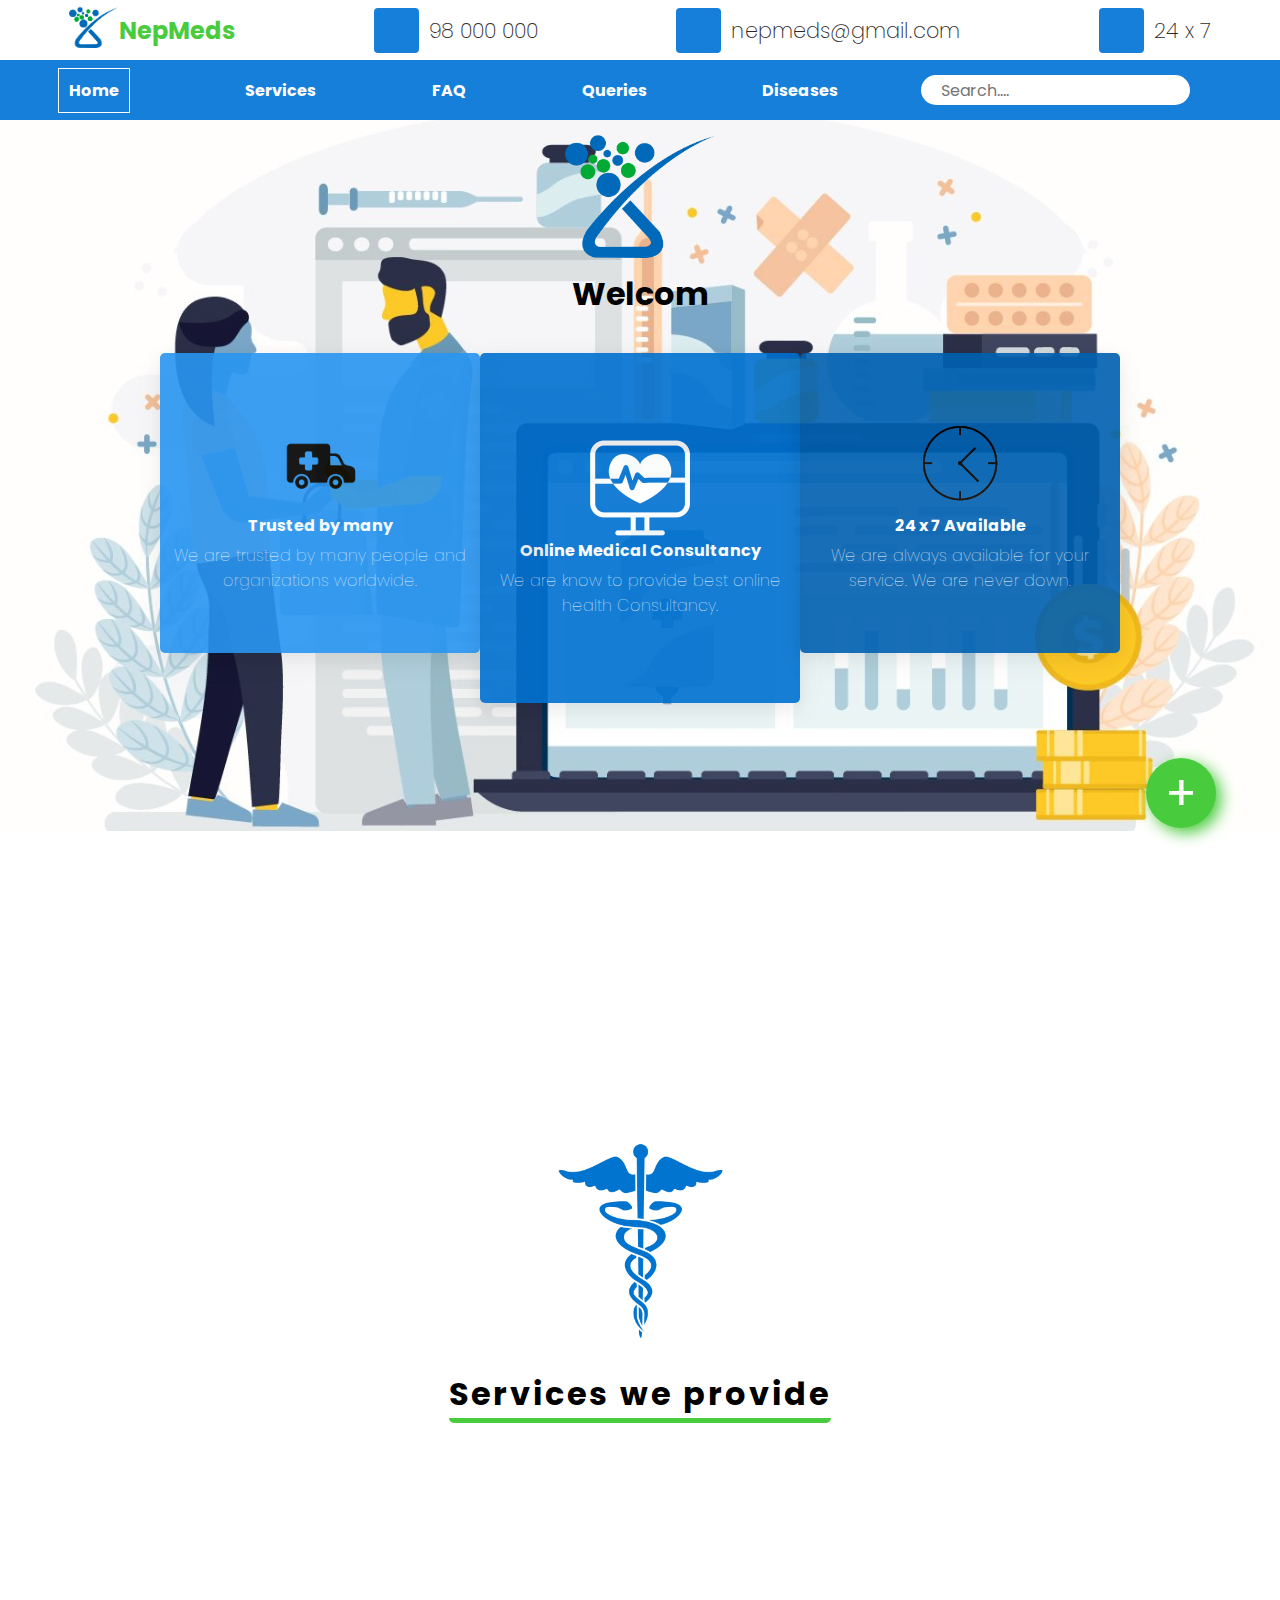
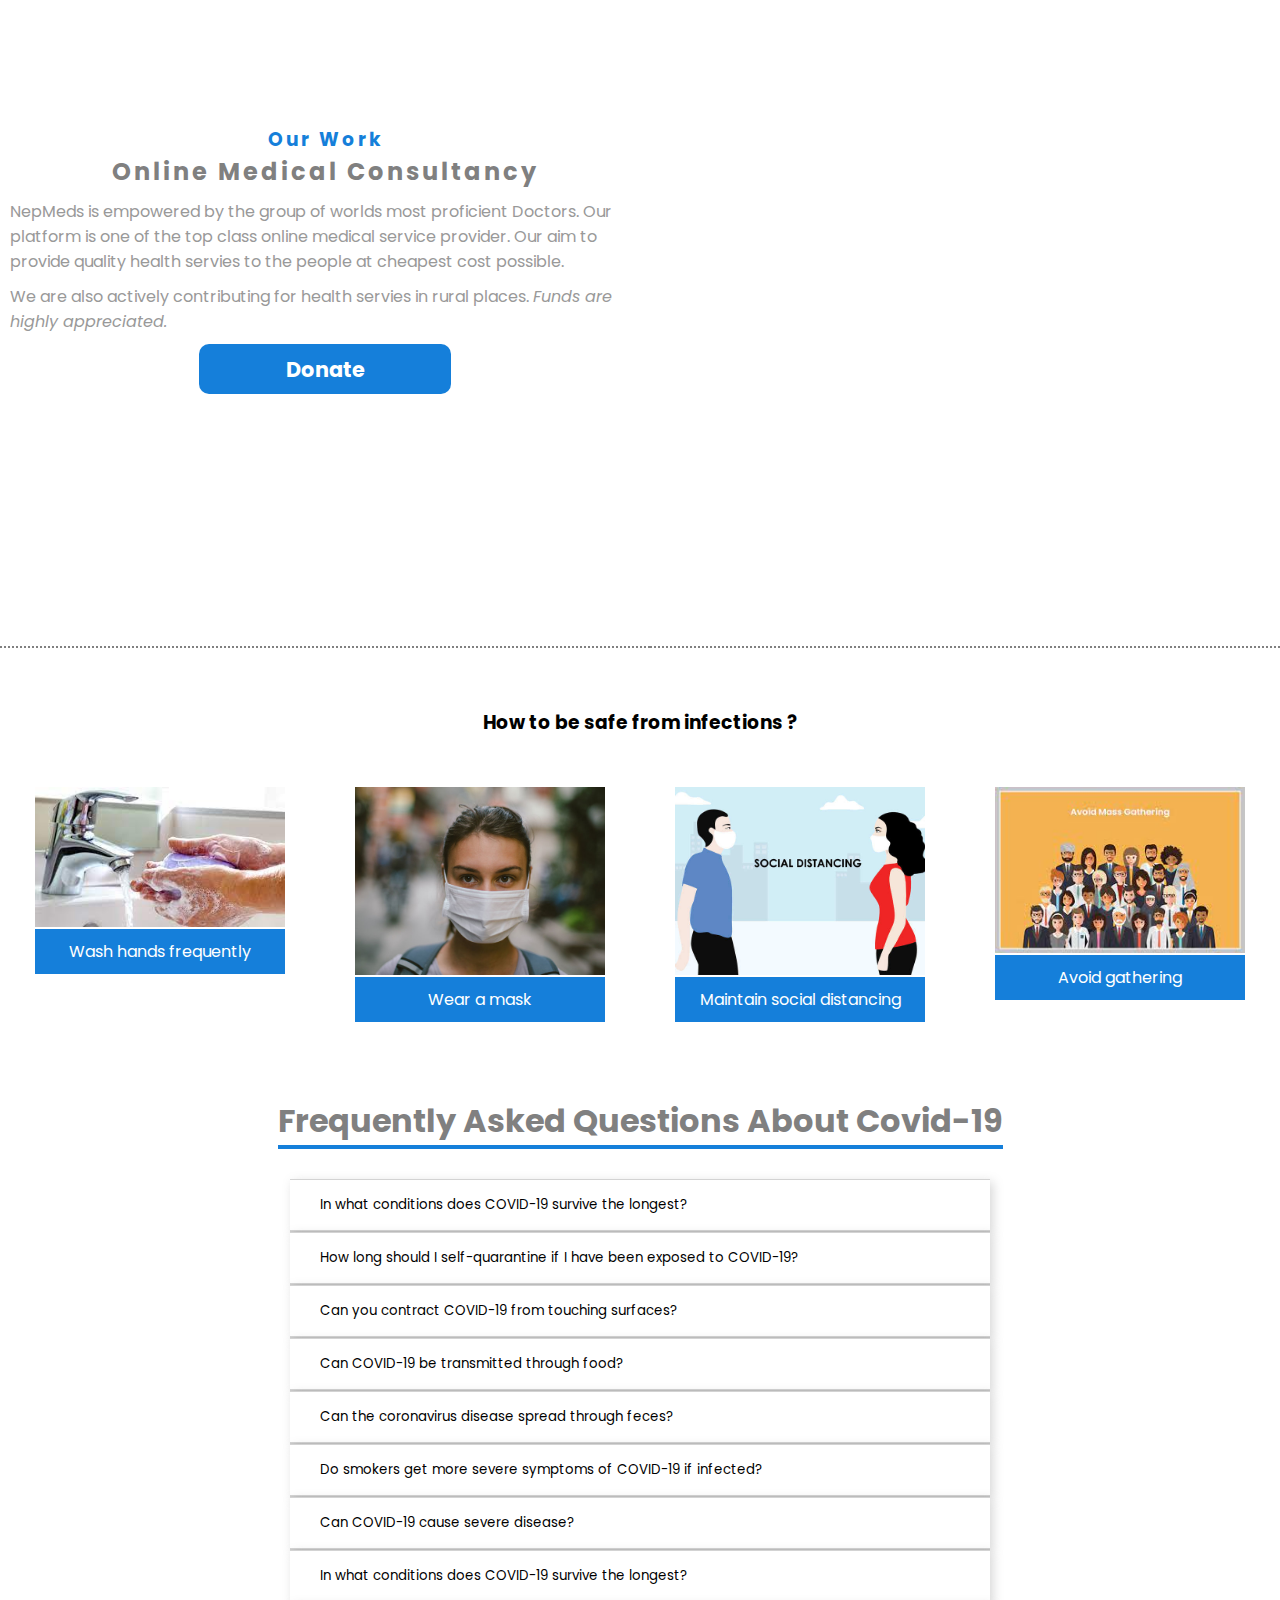
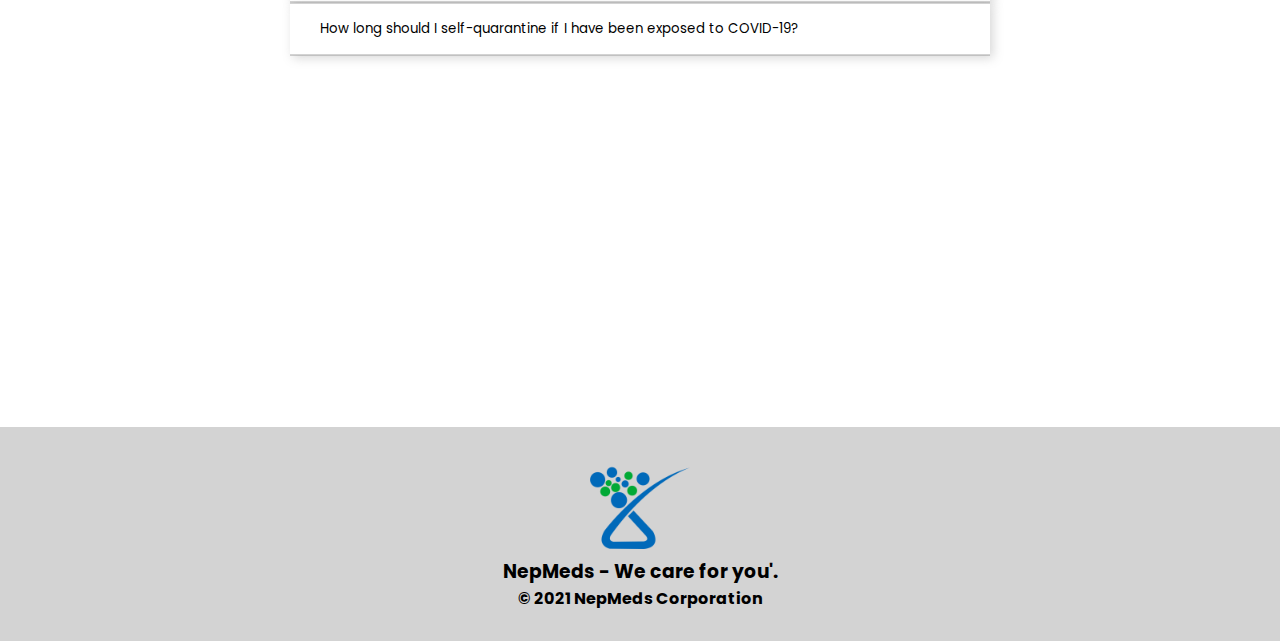
<file: index.html>
<!DOCTYPE html>
<html lang="en">

<head>
    <meta charset="UTF-8">
    <meta http-equiv="X-UA-Compatible" content="IE=edge">
    <meta name="viewport" content="width=device-width, initial-scale=1.0">
    <title>Home -NepMeds</title>

    <!-- header icon -->
    <link rel="icon" href="./img/logo.png">

    <!-- fontawesome -->
    <link rel="stylesheet" href="https://cdnjs.cloudflare.com/ajax/libs/font-awesome/5.15.3/css/all.min.css" integrity="sha512-iBBXm8fW90+nuLcSKlbmrPcLa0OT92xO1BIsZ+ywDWZCvqsWgccV3gFoRBv0z+8dLJgyAHIhR35VZc2oM/gI1w==" crossorigin="anonymous" referrerpolicy="no-referrer"
    />

    <!-- css files -->
    <link rel="stylesheet" href="./css/style.css">
    <link rel="stylesheet" href="./css/footer.css">
    <link rel="stylesheet" href="./css/navbar.css">

</head>

<body>

    <header>
        <div class="nav-top">
            <div class="logo">
                <a href="/"><img src="./img/logo.png" alt="NepMeds Logo"></a>
                <span class="logo">NepMeds</span>
            </div>
            <div class="phone">
                <div class="phone-icon">
                    <i class="fas fa-phone-alt"></i>
                </div>
                <span><a href="tel:9800000000">98 000 000</a></span>
            </div>
            <div class="email">
                <div class="email-icon">
                    <i class="far fa-envelope"></i>
                </div>
                <span><a href="mailto:nepmeds@gmail.com">nepmeds@gmail.com</a></span>
            </div>
            <div class="clock">
                <div class="clock-icon">
                    <i class="far fa-clock"></i>
                </div>
                <span><a href="#">24 x 7</a></span>
            </div>
        </div>

        <div class="nav-bottom">
            <div class="nav-links">
                <ul>
                    <li><a class="active nav-link" href="#home">Home</a></li>
                    <li><a class="nav-link" href="#services">Services</a></li>
                    <li><a class="nav-link" href="#faq">FAQ</a></li>
                    <li><a class="nav-link" href="/queries.html">Queries</a></li>
                    <li><a class="nav-link" href="/diseases.html">Diseases</a></li>
                </ul>
            </div>
            <div class="search">
                <input type="text" placeholder="Search....">
            </div>
        </div>
    </header>

    <div class="home" id="home">
        <div class="hero1">
            <img src="./img/logo.png" alt="Logo" height="150px">
            <h1>
                <a href="" class="typewrite" data-period="1000" data-type='["Welcome to NepMeds", "We provide best online medical service", "World Class Doctors", "Quick response time.", "We care for you."]'>
                    <span class="wrap"></span>
                </a>
            </h1>
            <div class="cards">
                <div class="card1">
                    <img src="./img/ambulance.png" alt="Ambulance">
                    <p class="title">
                        <b>Trusted by many</b>
                    </p>
                    <p class="description">
                        We are trusted by many people and organizations worldwide. </p>
                </div>
                <div class="card2">
                    <img src="./img/heart.png" alt="Heart">
                    <p class="title">
                        <b>Online Medical Consultancy</b>
                    </p>
                    <p class="description">
                        We are know to provide best online health Consultancy. </p>
                </div>
                <div class="card3">
                    <img src="./img/clock.png" alt="Clock">
                    <p class="title">
                        <b>24 x 7 Available</b>
                    </p>
                    <p class="description">
                        We are always available for your service. We are never down. </p>
                </div>
            </div>
        </div>
        <div class="hero2">

        </div>
    </div>

    <!-- service page -->
    <div class="services" id="services">
        <div class="service-logo">
            <img class="service-logo2" src="./img/logo2.png" alt="Login">
            <div class="serviceText">
                <h1>Services we provide</h1>
            </div>
        </div>

        <div class="service-section-1">
            <div class="service-section-1-text">

                <h3>Our Work</h3>
                <h2>Online Medical Consultancy</h2>
                <p>
                    NepMeds is empowered by the group of worlds most proficient Doctors. Our platform is one of the top class online medical service provider. Our aim to provide quality health servies to the people at cheapest cost possible.
                </p>
                <p>
                    We are also actively contributing for health servies in rural places. <i>Funds are highly appreciated.</i>
                </p>
                <button>
                    Donate 
                </button>
            </div>
            <div class="service-section-1-image">
                <iframe width="560" height="315" src="https://www.youtube.com/embed/UYjlbTnF-YE" title="YouTube video player" frameborder="0" allow="accelerometer; autoplay; clipboard-write; encrypted-media; gyroscope; picture-in-picture" allowfullscreen></iframe>
            </div>
        </div>
        <h3 style="text-align: center;">How to be safe from infections ?</h3>
        <div class="service-cards">
            <div class="card">
                <img class="service-card-img" src="./img/service1.jpg">
                <div class="text">
                    Wash hands frequently
                </div>
            </div>
            <div class="card">
                <img class="service-card-img" src="./img/service2.jpg">
                <div class="text">
                    Wear a mask
                </div>
            </div>
            <div class="card">
                <img class="service-card-img" src="./img/service3.jpg">
                <div class="text">
                    Maintain social distancing
                </div>
            </div>
            <div class="card">
                <img class="service-card-img" src="./img/service4.jpg">
                <div class="text">
                    Avoid gathering
                </div>
            </div>
        </div>
    </div>

    <!-- faq page -->
    <div class="faq" id="faq">
        <div class="title">
            <h1> Frequently Asked Questions About Covid-19</h1>
        </div>
        <div class="accordion">
            <div class="accordion_header">
                <button class="accordion_btn">In what conditions does COVID-19 survive the longest?<i class="fas fa-angle-down"></i></button>
            </div>
            <div class="accordion_body">
                Coronaviruses die very quickly when exposed to the UV light in sunlight. Like other enveloped viruses, SARS-CoV-2 survives longest when the temperature is at room temperature or lower, and when the relative humidity is low less than 50%.
            </div>
        </div>
        <div class="accordion">
            <div class="accordion_header">
                <button class="accordion_btn">How long should I self-quarantine if I have been exposed to COVID-19?<i class="fas fa-angle-down"></i></button>
            </div>
            <div class="accordion_body">
                Those who may have been exposed to someone with COVID-19 and those who have recently travelled to a country or region with the widespread transmission have been advised to self-quarantine for 14 days from the time of last possible exposure.
            </div>
        </div>
        <div class="accordion">
            <div class="accordion_header">
                <button class="accordion_btn">Can you contract COVID-19 from touching surfaces?<i class="fas fa-angle-down"></i></button>
            </div>
            <div class="accordion_body">
                People may also become infected by touching surfaces that have been contaminated by the virus when touching their eyes, nose or mouth without cleaning their hands. Further research is ongoing to better understand the spread of the virus and which settings
                are most risky and why.
            </div>
        </div>
        <div class="accordion">
            <div class="accordion_header">
                <button class="accordion_btn">Can COVID-19 be transmitted through food?<i class="fas fa-angle-down"></i></button>
            </div>
            <div class="accordion_body">
                There is currently no evidence that people can catch COVID-19 from food. The virus that causes COVID-19 can be killed at temperatures similar to that of other known viruses and bacteria found in food.
            </div>
        </div>
        <div class="accordion">
            <div class="accordion_header">
                <button class="accordion_btn">Can the coronavirus disease spread through feces?<i class="fas fa-angle-down"></i></button>
            </div>
            <div class="accordion_body">
                The risk of catching the COVID-19 virus from the faeces of an infected person appears to be low. There is some evidence that the COVID-19 virus may lead to intestinal infection and be present in faeces. Approximately 2−10% of cases of confirmed COVID-19
                disease presented with diarrhoea (2−4), and two studies detected COVID-19 viral RNA fragments in the faecal matter of COVID-19 patients (5,6). However, to date only one study has cultured the COVID-19 virus from a single stool specimen
                (7). There have been no reports of faecal−oral transmission of the COVID-19 virus.
            </div>
        </div>
        <div class="accordion">
            <div class="accordion_header">
                <button class="accordion_btn">Do smokers get more severe symptoms of COVID-19 if infected?<i class="fas fa-angle-down"></i></button>
            </div>
            <div class="accordion_body">
                Smoking any kind of tobacco reduces lung capacity and increases the risk of many respiratory infections and can increase the severity of respiratory diseases. COVID-19 is an infectious disease that primarily attacks the lungs. Smoking impairs lung function
                making it harder for the body to fight off coronaviruses and other respiratory diseases. Available research suggests that smokers are at higher risk of developing severe COVID-19 outcomes and death.
            </div>
        </div>
        <div class="accordion">
            <div class="accordion_header">
                <button class="accordion_btn">Can COVID-19 cause severe disease?<i class="fas fa-angle-down"></i></button>
            </div>
            <div class="accordion_body">
                While COVID-19 is spreading rapidly, most people will experience only mild or moderate symptoms. That said, this coronavirus can cause severe disease in some people.
            </div>
        </div>
        <div class="accordion">
            <div class="accordion_header">
                <button class="accordion_btn">In what conditions does COVID-19 survive the longest?<i class="fas fa-angle-down"></i></button>
            </div>
            <div class="accordion_body">
                Coronaviruses die very quickly when exposed to the UV light in sunlight. Like other enveloped viruses, SARS-CoV-2 survives longest when the temperature is at room temperature or lower, and when the relative humidity is low less than 50%.
            </div>
        </div>
        <div class="accordion">
            <div class="accordion_header">
                <button class="accordion_btn">How long should I self-quarantine if I have been exposed to COVID-19?<i class="fas fa-angle-down"></i></button>
            </div>
            <div class="accordion_body">
                Those who may have been exposed to someone with COVID-19 and those who have recently travelled to a country or region with the widespread transmission have been advised to self-quarantine for 14 days from the time of last possible exposure.
            </div>
        </div>
    </div>

    <div class="footer">
        <div class="title">
            <img src="./img/logo.png" alt="logo">
            <h3>NepMeds - We care for you'.</h3>
        </div>
        <h4>&copy 2021 NepMeds Corporation</h4>
    </div>

    <div class="floater">+</div>
</body>

<!-- typewriter effect -->
<script src="./js/Typewrite.js"></script>

<!-- accordion js -->
<script src="./js/Accordion.js"></script>

<!-- open new tab for querypage -->
<script>
    document.querySelector('.floater').addEventListener('click', () => {
        window.open("/queries.html", "_blank");
    })
</script>

</html>
</file>
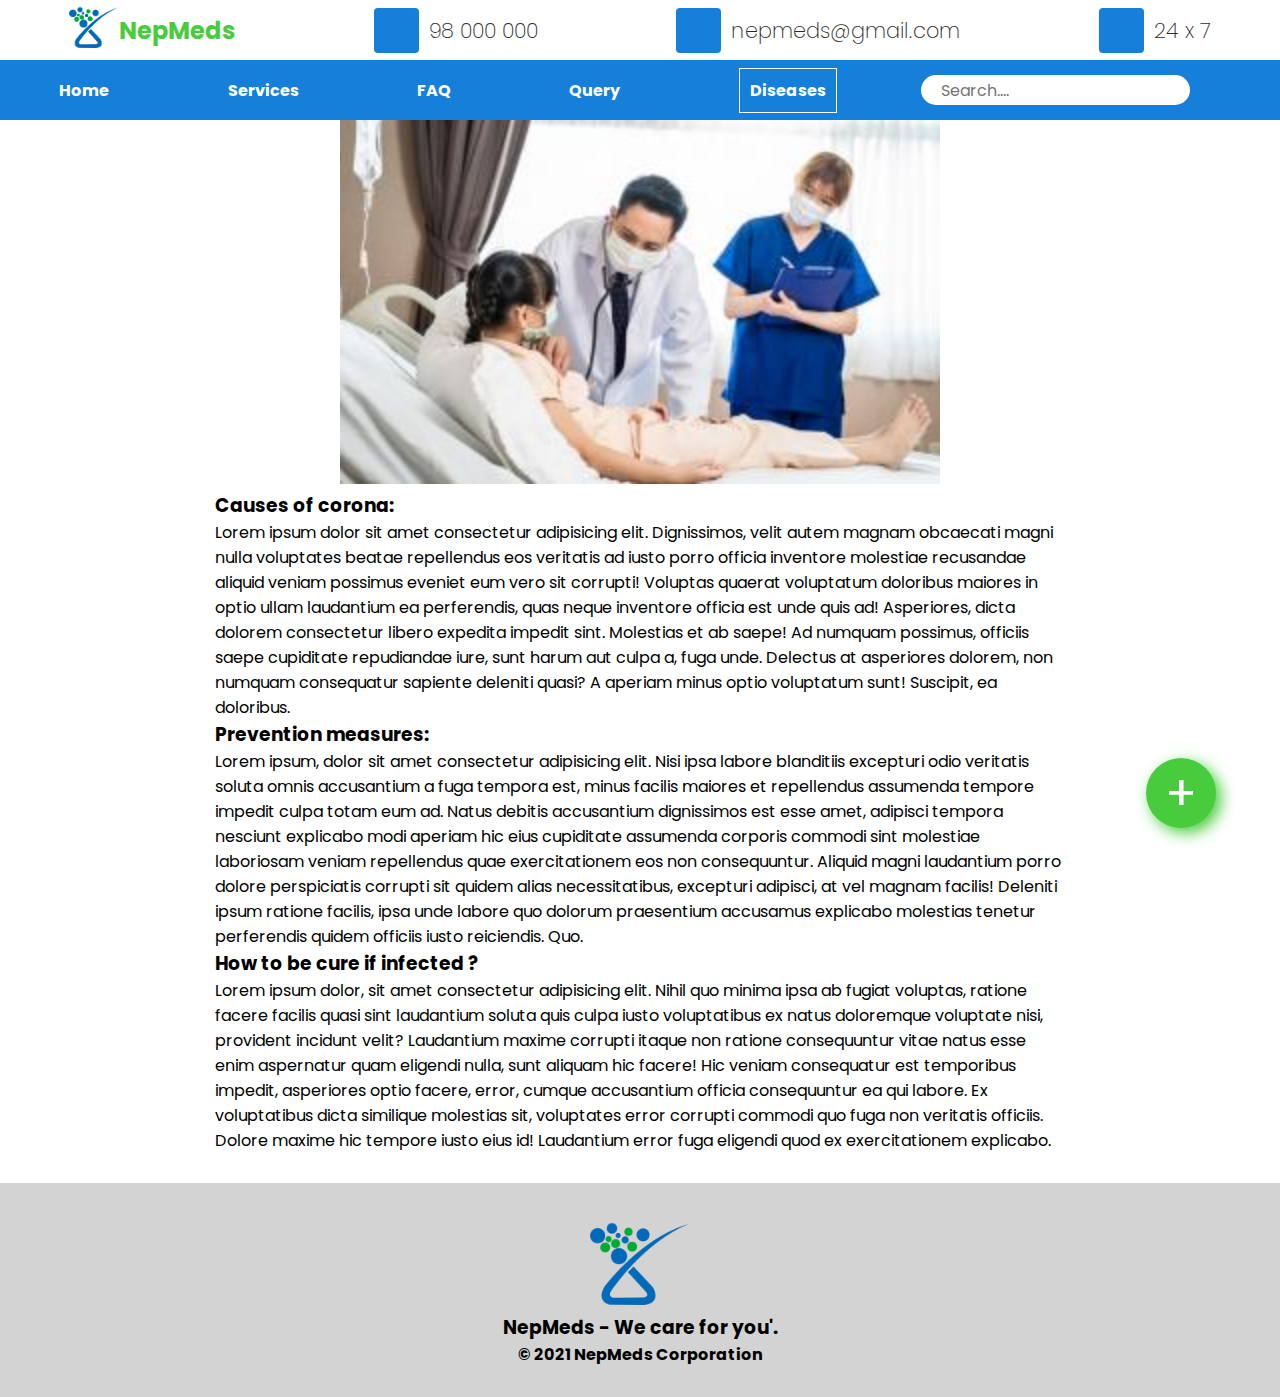
<file: disease_detail.html>
<!DOCTYPE html>
<html lang="en">

<head>
    <meta charset="UTF-8">
    <meta http-equiv="X-UA-Compatible" content="IE=edge">
    <meta name="viewport" content="width=device-width, initial-scale=1.0">
    <title>Disease Cure and Prevention -NepMeds</title>

    <!-- header icon -->
    <link rel="icon" href="./img/logo.png">

    <!-- fontawesome -->
    <link rel="stylesheet" href="https://cdnjs.cloudflare.com/ajax/libs/font-awesome/5.15.3/css/all.min.css" integrity="sha512-iBBXm8fW90+nuLcSKlbmrPcLa0OT92xO1BIsZ+ywDWZCvqsWgccV3gFoRBv0z+8dLJgyAHIhR35VZc2oM/gI1w==" crossorigin="anonymous" referrerpolicy="no-referrer"
    />

    <!-- css files -->
    <link rel="stylesheet" href="./css/style.css">
    <link rel="stylesheet" href="./css/footer.css">
    <link rel="stylesheet" href="./css/navbar.css">

</head>

<body>

    <header>
        <div class="nav-top">
            <div class="logo">
                <a href="/"><img src="./img/logo.png" alt="NepMeds Logo"></a>
                <span class="logo">NepMeds</span>
            </div>
            <div class="phone">
                <div class="phone-icon">
                    <i class="fas fa-phone-alt"></i>
                </div>
                <span><a href="tel:9800000000">98 000 000</a></span>
            </div>
            <div class="email">
                <div class="email-icon">
                    <i class="far fa-envelope"></i>
                </div>
                <span><a href="mailto:nepmeds@gmail.com">nepmeds@gmail.com</a></span>
            </div>
            <div class="clock">
                <div class="clock-icon">
                    <i class="far fa-clock"></i>
                </div>
                <span><a href="#">24 x 7</a></span>
            </div>
        </div>

        <div class="nav-bottom">
            <div class="nav-links">
                <ul>
                    <li><a href="/">Home</a></li>
                    <li><a href="/index.html#services">Services</a></li>
                    <li><a href="/index.html#faq">FAQ</a></li>
                    <li><a href="/queries.html">Query</a></li>
                    <li><a class="active" href="#">Diseases</a></li>
                </ul>
            </div>
            <div class="search">
                <input type="text" placeholder="Search....">
            </div>
        </div>
    </header>


    <!-- disease detail -->
    <div class="disease_detail">
        <h1>Corona -Covid 19</h1>
        <div class="img">
            <img src="./img/disease1.jpg" alt="">
        </div>
        <div class="text">
            <div class="causes">
                <h3>Causes of corona:</h3>
                Lorem ipsum dolor sit amet consectetur adipisicing elit. Dignissimos, velit autem magnam obcaecati magni nulla voluptates beatae repellendus eos veritatis ad iusto porro officia inventore molestiae recusandae aliquid veniam possimus eveniet eum vero sit
                corrupti! Voluptas quaerat voluptatum doloribus maiores in optio ullam laudantium ea perferendis, quas neque inventore officia est unde quis ad! Asperiores, dicta dolorem consectetur libero expedita impedit sint. Molestias et ab saepe!
                Ad numquam possimus, officiis saepe cupiditate repudiandae iure, sunt harum aut culpa a, fuga unde. Delectus at asperiores dolorem, non numquam consequatur sapiente deleniti quasi? A aperiam minus optio voluptatum sunt! Suscipit, ea doloribus.
            </div>
            <div class="prevention">
                <h3>Prevention measures:</h3>
                Lorem ipsum, dolor sit amet consectetur adipisicing elit. Nisi ipsa labore blanditiis excepturi odio veritatis soluta omnis accusantium a fuga tempora est, minus facilis maiores et repellendus assumenda tempore impedit culpa totam eum ad. Natus debitis
                accusantium dignissimos est esse amet, adipisci tempora nesciunt explicabo modi aperiam hic eius cupiditate assumenda corporis commodi sint molestiae laboriosam veniam repellendus quae exercitationem eos non consequuntur. Aliquid magni
                laudantium porro dolore perspiciatis corrupti sit quidem alias necessitatibus, excepturi adipisci, at vel magnam facilis! Deleniti ipsum ratione facilis, ipsa unde labore quo dolorum praesentium accusamus explicabo molestias tenetur perferendis
                quidem officiis iusto reiciendis. Quo.
            </div>
            <div class="cure">
                <h3>How to be cure if infected ?</h3>
                Lorem ipsum dolor, sit amet consectetur adipisicing elit. Nihil quo minima ipsa ab fugiat voluptas, ratione facere facilis quasi sint laudantium soluta quis culpa iusto voluptatibus ex natus doloremque voluptate nisi, provident incidunt velit? Laudantium
                maxime corrupti itaque non ratione consequuntur vitae natus esse enim aspernatur quam eligendi nulla, sunt aliquam hic facere! Hic veniam consequatur est temporibus impedit, asperiores optio facere, error, cumque accusantium officia consequuntur
                ea qui labore. Ex voluptatibus dicta similique molestias sit, voluptates error corrupti commodi quo fuga non veritatis officiis. Dolore maxime hic tempore iusto eius id! Laudantium error fuga eligendi quod ex exercitationem explicabo.
            </div>

        </div>
    </div>

    <div class="footer">
        <div class="title">
            <img src="./img/logo.png" alt="logo">
            <h3>NepMeds - We care for you'.</h3>
        </div>
        <h4>&copy 2021 NepMeds Corporation</h4>
    </div>
    <div class="floater">+</div>
</body>
<!-- open new tab for querypage -->
<script>
    document.querySelector('.floater').addEventListener('click', () => {
        window.open("/queries.html", "_blank");
    })
</script>

</html>
</file>
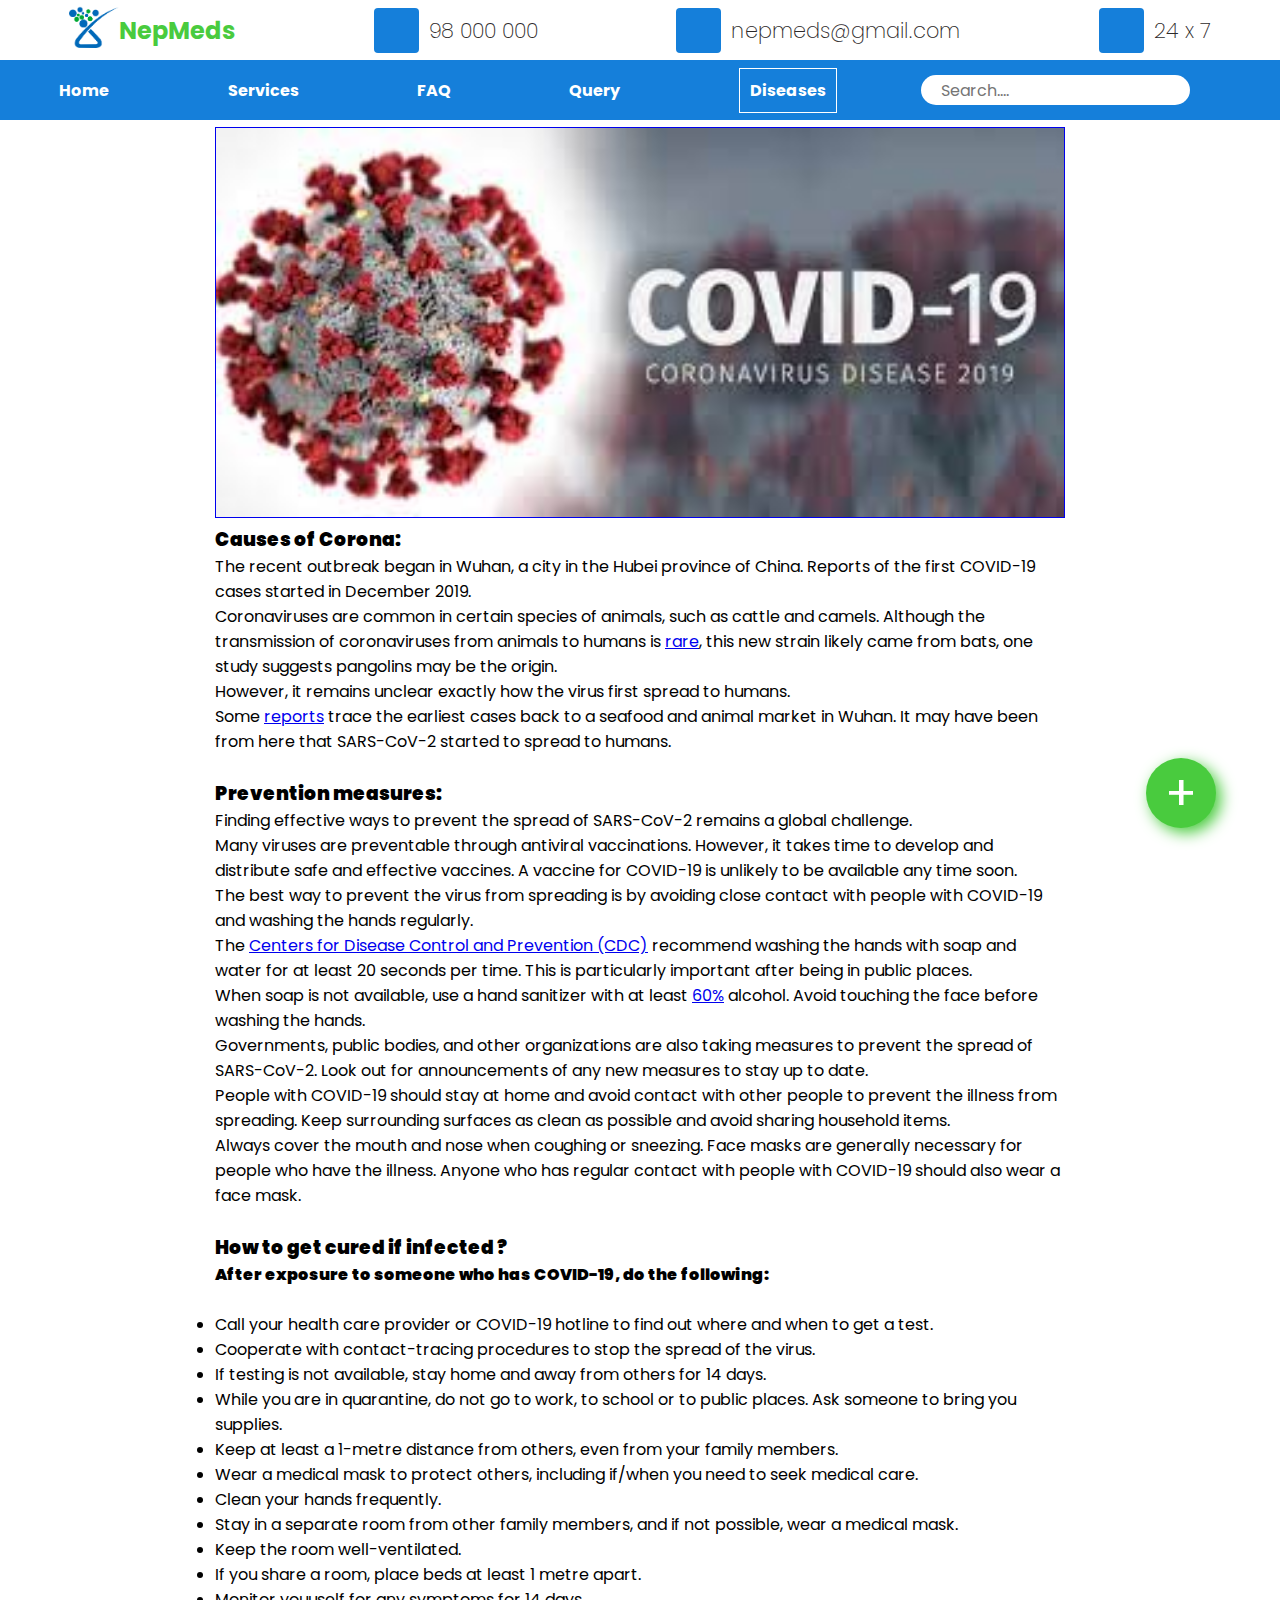
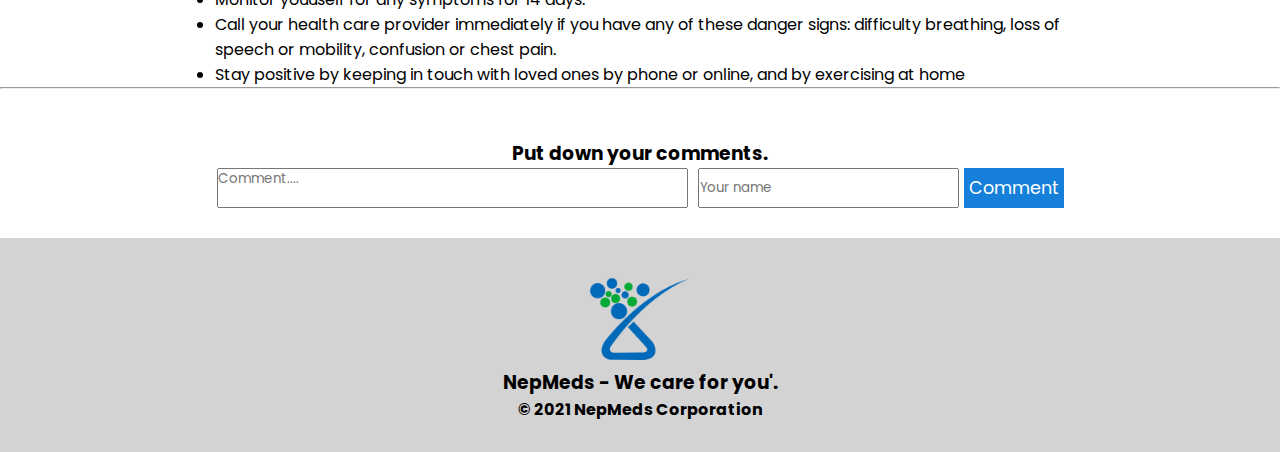
<file: disease_detail1.html>
<!DOCTYPE html>
<html lang="en">

<head>
    <meta charset="UTF-8">
    <meta http-equiv="X-UA-Compatible" content="IE=edge">
    <meta name="viewport" content="width=device-width, initial-scale=1.0">
    <title>Disease Cure and Prevention -NepMeds</title>

    <!-- header icon -->
    <link rel="icon" href="./img/logo.png">

    <!-- fontawesome -->
    <link rel="stylesheet" href="https://cdnjs.cloudflare.com/ajax/libs/font-awesome/5.15.3/css/all.min.css" integrity="sha512-iBBXm8fW90+nuLcSKlbmrPcLa0OT92xO1BIsZ+ywDWZCvqsWgccV3gFoRBv0z+8dLJgyAHIhR35VZc2oM/gI1w==" crossorigin="anonymous" referrerpolicy="no-referrer"
    />

    <!-- css files -->
    <link rel="stylesheet" href="./css/style.css">
    <link rel="stylesheet" href="./css/footer.css">
    <link rel="stylesheet" href="./css/navbar.css">

</head>

<body>

    <header>
        <div class="nav-top">
            <div class="logo">
                <a href="/"><img src="./img/logo.png" alt="NepMeds Logo"></a>
                <span class="logo">NepMeds</span>
            </div>
            <div class="phone">
                <div class="phone-icon">
                    <i class="fas fa-phone-alt"></i>
                </div>
                <span><a href="tel:9800000000">98 000 000</a></span>
            </div>
            <div class="email">
                <div class="email-icon">
                    <i class="far fa-envelope"></i>
                </div>
                <span><a href="mailto:nepmeds@gmail.com">nepmeds@gmail.com</a></span>
            </div>
            <div class="clock">
                <div class="clock-icon">
                    <i class="far fa-clock"></i>
                </div>
                <span><a href="#">24 x 7</a></span>
            </div>
        </div>

        <div class="nav-bottom">
            <div class="nav-links">
                <ul>
                    <li><a href="/">Home</a></li>
                    <li><a href="/index.html#services">Services</a></li>
                    <li><a href="/index.html#faq">FAQ</a></li>
                    <li><a href="/queries.html">Query</a></li>
                    <li><a class="active" href="/diseases.html">Diseases</a></li>
                </ul>
            </div>
            <div class="search">
                <input type="text" placeholder="Search....">
            </div>
        </div>
    </header>

    <!-- disease detail -->

    <div class="disease_detail">
        <h1>Corona -Covid 19</h1>
        <div class="img">
        </div>
        <div class="text">
            <div class="causes">
                <h3>Corona - Covid 19</h3>
                2021-06-28 17:28:15.697235+00:00
                <h4>Causes and Prevention of Covid</h4>
                <p>
                    <a href="[data-uri]"
                        target="_self"><img alt="Corona " src="[data-uri]"
                            style="border-style:solid; border-width:1px; height:100%; width:100%" /></a>
                </p>

                <h3><strong>Causes of Corona:</strong></h3>

                <p>The recent outbreak began in Wuhan, a city in the Hubei province of China. Reports of the first COVID-19 cases started in December 2019.</p>

                <p>Coronaviruses are common in certain species of animals, such as cattle and camels. Although the transmission of coronaviruses from animals to humans is&nbsp;<a href="https://www.cdc.gov/coronavirus/2019-ncov/cases-updates/summary.html"
                        rel="noopener noreferrer" target="_blank">rare</a>, this new strain likely came from bats, one study suggests pangolins may be the origin.</p>

                <p>However, it remains unclear exactly how the virus first spread to humans.</p>

                <p>Some&nbsp;<a href="https://www.hopkinsmedicine.org/health/conditions-and-diseases/coronavirus" rel="noopener noreferrer" target="_blank">reports</a>&nbsp;trace the earliest cases back to a seafood and animal market in Wuhan. It may have
                    been from here that SARS-CoV-2 started to spread to humans.</p>

                <p>&nbsp;</p>

                <h3><strong>Prevention measures:</strong></h3>

                <p>Finding effective ways to prevent the spread of SARS-CoV-2 remains a global challenge.</p>

                <p>Many viruses are preventable through antiviral vaccinations. However, it takes time to develop and distribute safe and effective vaccines. A vaccine for COVID-19 is unlikely to be available any time soon.</p>

                <p>The best way to prevent the virus from spreading is by avoiding close contact with people with COVID-19 and washing the hands regularly.</p>

                <p>The&nbsp;<a href="https://www.cdc.gov/coronavirus/2019-ncov/prepare/prevention.html?CDC_AA_refVal=https%3A%2F%2Fwww.cdc.gov%2Fcoronavirus%2F2019-ncov%2Fabout%2Fprevention.html" rel="noopener noreferrer" target="_blank">Centers for Disease Control and Prevention (CDC)</a>&nbsp;recommend
                    washing the hands with soap and water for at least 20 seconds per time. This is particularly important after being in public places.</p>

                <p>When soap is not available, use a hand sanitizer with at least&nbsp;<a href="https://www.cdc.gov/coronavirus/2019-ncov/prepare/prevention.html?CDC_AA_refVal=https%3A%2F%2Fwww.cdc.gov%2Fcoronavirus%2F2019-ncov%2Fabout%2Fprevention.html"
                        rel="noopener noreferrer" target="_blank">60%</a>&nbsp;alcohol. Avoid touching the face before washing the hands.</p>

                <p>Governments, public bodies, and other organizations are also taking measures to prevent the spread of SARS-CoV-2. Look out for announcements of any new measures to stay up to date.</p>

                <p>People with COVID-19 should stay at home and avoid contact with other people to prevent the illness from spreading. Keep surrounding surfaces as clean as possible and avoid sharing household items.</p>

                <p>Always cover the mouth and nose when coughing or sneezing. Face masks are generally necessary for people who have the illness. Anyone who has regular contact with people with COVID-19 should also wear a face mask.</p>

                <p>&nbsp;</p>

                <h3><strong>How to get cured if infected ?</strong></h3>

                <h4><strong>After exposure to someone who has COVID-19, do the following:</strong></h4>

                <p>&nbsp;</p>

                <ul>
                    <li>Call your health care provider or COVID-19 hotline to find out where and when to get a test.</li>
                    <li>Cooperate with contact-tracing procedures to stop the spread of the virus.</li>
                    <li>If testing is not available, stay home and away from others for 14 days.</li>
                    <li>While you are in quarantine, do not go to work, to school or to public places. Ask someone to bring you supplies.</li>
                    <li>Keep at least a 1-metre distance from others, even from your family members.</li>
                    <li>Wear a medical mask to protect others, including if/when you need to seek medical care.</li>
                    <li>Clean your hands frequently.</li>
                    <li>Stay in a separate room from other family members, and if not possible, wear a medical mask.</li>
                    <li>Keep the room well-ventilated.</li>
                    <li>If you share a room, place beds at least 1 metre apart.</li>
                    <li>Monitor youuself for any symptoms for 14 days.</li>
                    <li>Call your health care provider immediately if you have any of these danger signs: difficulty breathing, loss of speech or mobility, confusion or chest pain.</li>
                    <li>Stay positive by keeping in touch with loved ones by phone or online, and by exercising at home</li>
                </ul>

                <ul>
                </ul>
            </div>






        </div>
    </div>

    <hr>
    <div class="comment">
        <h3>Put down your comments.</h3>
        <form>
            <textarea cols="40" placeholder="Comment...."></textarea>
            <input type="text" placeholder="Your name">
            <button>Comment</button>
        </form>
    </div>
    <div class="footer">
        <div class="title">
            <img src="./img/logo.png" alt="logo">
            <h3>NepMeds - We care for you'.</h3>
        </div>
        <h4>&copy 2021 NepMeds Corporation</h4>
    </div>
    <div class="floater">+</div>
</body>
<!-- open new tab for querypage -->
<script>
    document.querySelector('.floater').addEventListener('click', () => {
        window.open("/queries.html", "_blank");
    })
</script>

</html>
</file>
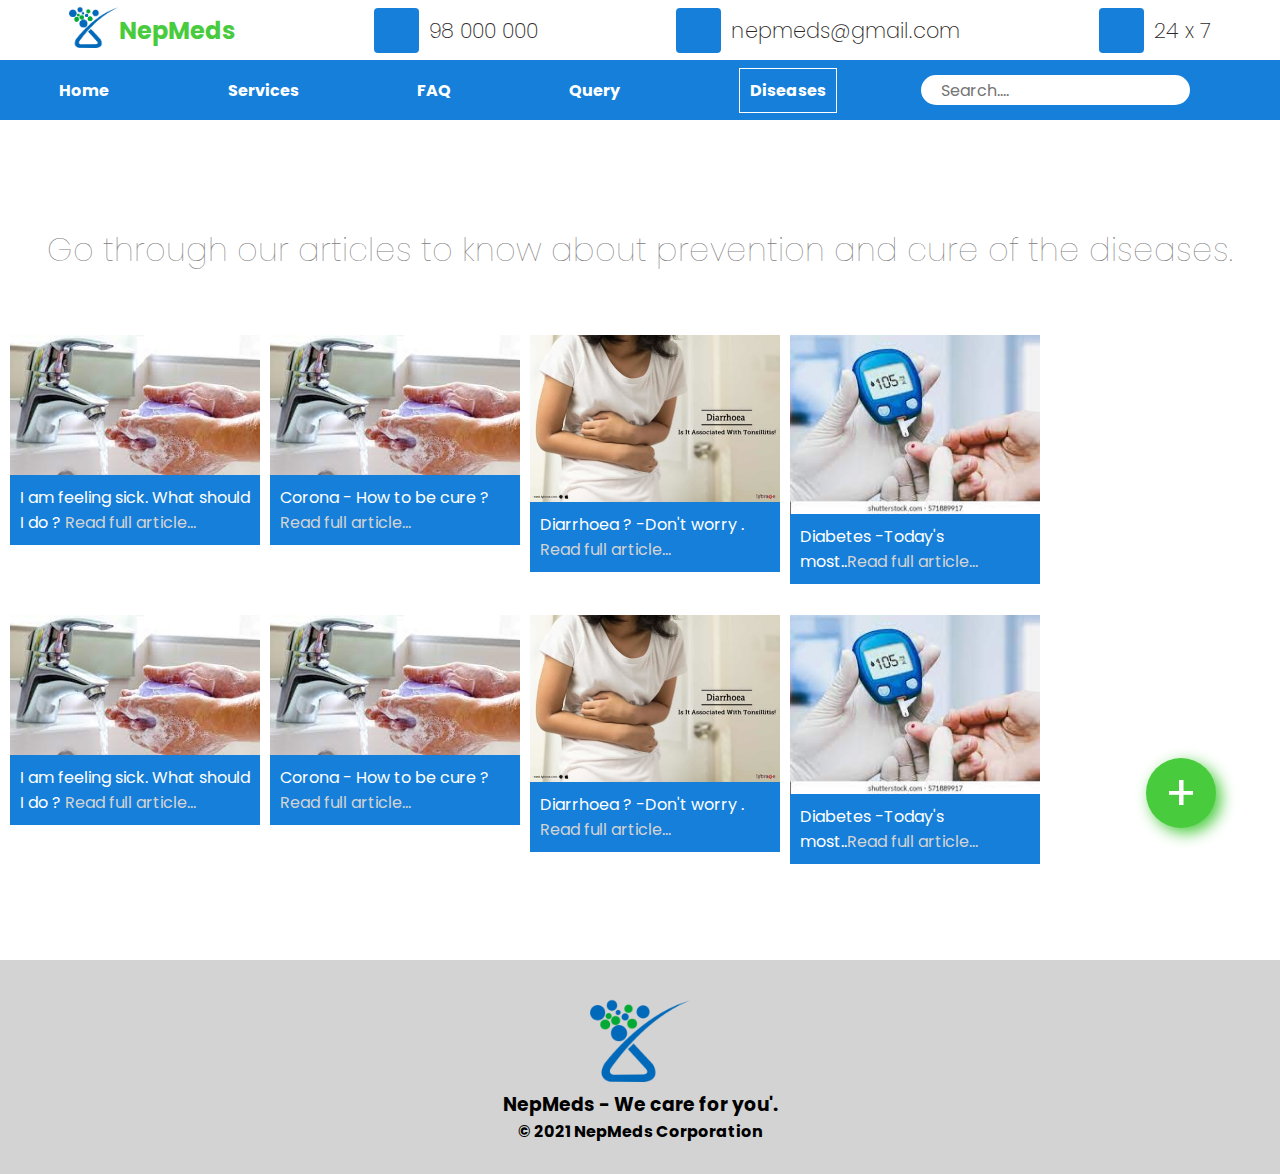
<file: diseases.html>
<!DOCTYPE html>
<html lang="en">

<head>
    <meta charset="UTF-8">
    <meta http-equiv="X-UA-Compatible" content="IE=edge">
    <meta name="viewport" content="width=device-width, initial-scale=1.0">
    <title>Disease Cure and Prevention -NepMeds</title>

    <!-- header icon -->
    <link rel="icon" href="./img/logo.png">

    <!-- fontawesome -->
    <link rel="stylesheet" href="https://cdnjs.cloudflare.com/ajax/libs/font-awesome/5.15.3/css/all.min.css" integrity="sha512-iBBXm8fW90+nuLcSKlbmrPcLa0OT92xO1BIsZ+ywDWZCvqsWgccV3gFoRBv0z+8dLJgyAHIhR35VZc2oM/gI1w==" crossorigin="anonymous" referrerpolicy="no-referrer"
    />

    <!-- css files -->
    <link rel="stylesheet" href="./css/style.css">
    <link rel="stylesheet" href="./css/footer.css">
    <link rel="stylesheet" href="./css/navbar.css">

</head>

<body>

    <header>
        <div class="nav-top">
            <div class="logo">
                <a href="/"><img src="./img/logo.png" alt="NepMeds Logo"></a>
                <span class="logo">NepMeds</span>
            </div>
            <div class="phone">
                <div class="phone-icon">
                    <i class="fas fa-phone-alt"></i>
                </div>
                <span><a href="tel:9800000000">98 000 000</a></span>
            </div>
            <div class="email">
                <div class="email-icon">
                    <i class="far fa-envelope"></i>
                </div>
                <span><a href="mailto:nepmeds@gmail.com">nepmeds@gmail.com</a></span>
            </div>
            <div class="clock">
                <div class="clock-icon">
                    <i class="far fa-clock"></i>
                </div>
                <span><a href="#">24 x 7</a></span>
            </div>
        </div>

        <div class="nav-bottom">
            <div class="nav-links">
                <ul>
                    <li><a href="/">Home</a></li>
                    <li><a href="/index.html#services">Services</a></li>
                    <li><a href="/index.html#faq">FAQ</a></li>
                    <li><a href="/queries.html">Query</a></li>
                    <li><a class="active" href="#">Diseases</a></li>
                </ul>
            </div>
            <div class="search">
                <input type="text" placeholder="Search....">
            </div>
        </div>
    </header>


    <!-- main contents for the disease page -->
    <div class="disease">
        <h1>Go through our articles to know about prevention and cure of the diseases.</h1>
        <div class="disease-cards">

            <div class="card">
                <img src="./img/service1.jpg" alt="Disease 1">
                <div class="text">
                    <a href="./disease_detail.html">I am feeling sick. What should I do ? <span>Read full article...</span></a>

                </div>
            </div>
            <div class="card">
                <img src="./img/service1.jpg" alt="Disease 1">
                <div class="text">
                    <a href="./disease_detail1.html">Corona - How to be cure ? <span>Read full article...</span></a>

                </div>
            </div>
            <div class="card">
                <img src="./img/diarrhoea.jpg" alt="Disease 1">
                <div class="text">
                    <a href="./disease_detail2.html">Diarrhoea ? -Don't worry . <span>Read full article...</span></a>

                </div>
            </div>
            <div class="card">
                <img src="./img/diabetes.jfif" alt="Disease 1">
                <div class="text">
                    <a href="./disease_detail3.html">Diabetes -Today's most..<span>Read full article...</span></a>

                </div>
            </div>
            <div class="card">
                <img src="./img/service1.jpg" alt="Disease 1">
                <div class="text">
                    <a href="./disease_detail.html">I am feeling sick. What should I do ? <span>Read full article...</span></a>

                </div>
            </div>
            <div class="card">
                <img src="./img/service1.jpg" alt="Disease 1">
                <div class="text">
                    <a href="./disease_detail1.html">Corona - How to be cure ? <span>Read full article...</span></a>

                </div>
            </div>
            <div class="card">
                <img src="./img/diarrhoea.jpg" alt="Disease 1">
                <div class="text">
                    <a href="./disease_detail2.html">Diarrhoea ? -Don't worry . <span>Read full article...</span></a>

                </div>
            </div>
            <div class="card">
                <img src="./img/diabetes.jfif" alt="Disease 1">
                <div class="text">
                    <a href="./disease_detail3.html">Diabetes -Today's most..<span>Read full article...</span></a>

                </div>
            </div>

        </div>
    </div>
    <div class="footer">
        <div class="title">
            <img src="./img/logo.png" alt="logo">
            <h3>NepMeds - We care for you'.</h3>
        </div>
        <h4>&copy 2021 NepMeds Corporation</h4>
    </div>
    <div class="floater">+</div>
</body>
<!-- open new tab for querypage -->
<script>
    document.querySelector('.floater').addEventListener('click', () => {
        window.open("/queries.html", "_blank");
    })
</script>

</html>
</file>
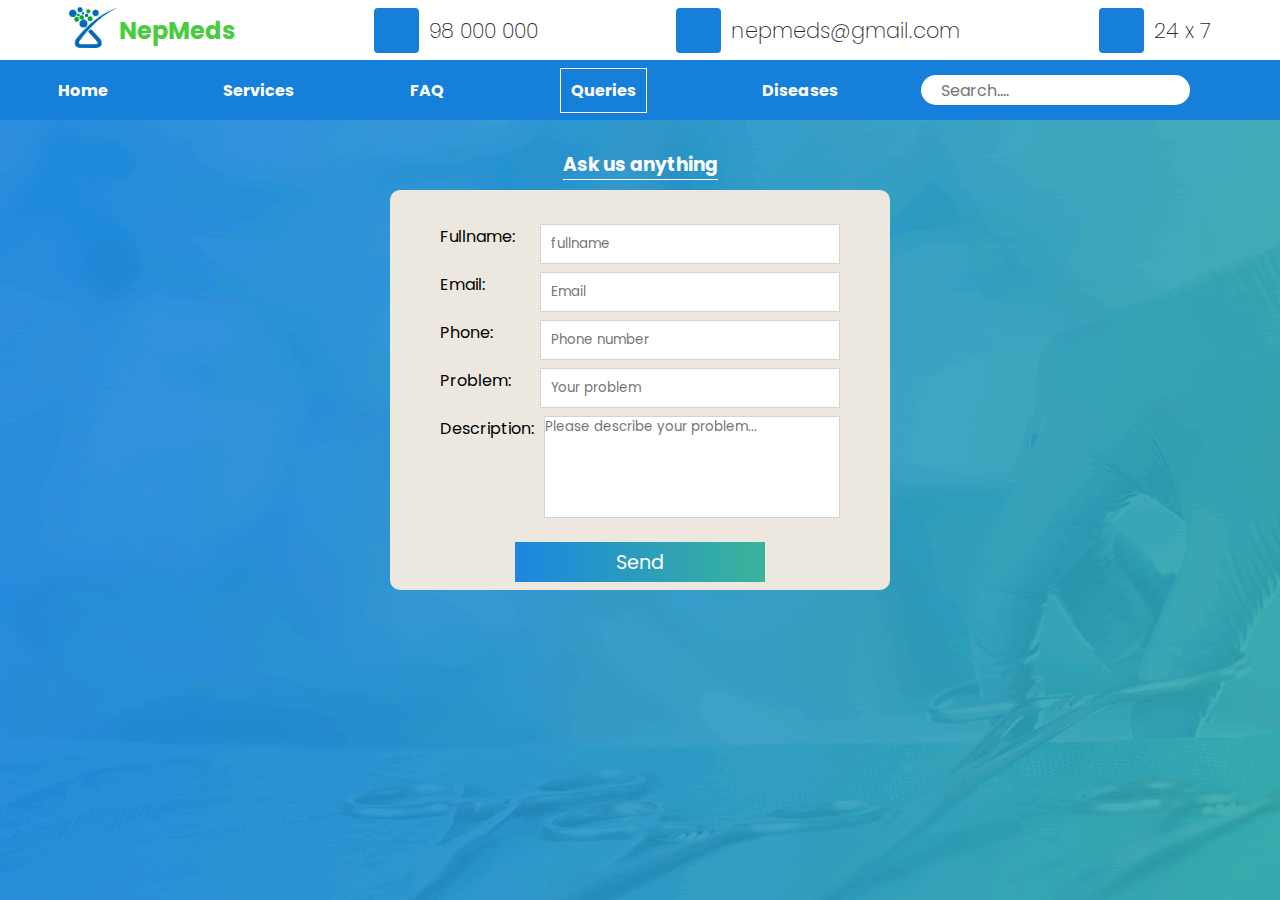
<file: queries.html>
<!DOCTYPE html>
<html lang="en">

<head>
    <meta charset="UTF-8">
    <meta http-equiv="X-UA-Compatible" content="IE=edge">
    <meta name="viewport" content="width=device-width, initial-scale=1.0">
    <title>Appointment -NepMeds</title>

    <!-- header icon -->
    <link rel="icon" href="./img/logo.png">

    <!-- fontawesome -->
    <link rel="stylesheet" href="https://cdnjs.cloudflare.com/ajax/libs/font-awesome/5.15.3/css/all.min.css" integrity="sha512-iBBXm8fW90+nuLcSKlbmrPcLa0OT92xO1BIsZ+ywDWZCvqsWgccV3gFoRBv0z+8dLJgyAHIhR35VZc2oM/gI1w==" crossorigin="anonymous" referrerpolicy="no-referrer"
    />

    <!-- css files -->
    <link rel="stylesheet" href="./css/style.css">
    <link rel="stylesheet" href="./css/footer.css">
    <link rel="stylesheet" href="./css/navbar.css">

</head>

<body>

    <!-- navbar section -->

    <header>
        <div class="nav-top">
            <div class="logo">
                <a href="/"><img src="./img/logo.png" alt="NepMeds Logo"></a>
                <span class="logo">NepMeds</span>
            </div>
            <div class="phone">
                <div class="phone-icon">
                    <i class="fas fa-phone-alt"></i>
                </div>
                <span><a href="tel:9800000000">98 000 000</a></span>
            </div>
            <div class="email">
                <div class="email-icon">
                    <i class="far fa-envelope"></i>
                </div>
                <span><a href="mailto:nepmeds@gmail.com">nepmeds@gmail.com</a></span>
            </div>
            <div class="clock">
                <div class="clock-icon">
                    <i class="far fa-clock"></i>
                </div>
                <span><a href="#">24 x 7</a></span>
            </div>
        </div>

        <div class="nav-bottom">
            <div class="nav-links">
                <ul>
                    <li><a href="/">Home</a></li>
                    <li><a href="/index.html#services">Services</a></li>
                    <li><a href="/index.html#faq">FAQ</a></li>
                    <li><a class="active" href="#">Queries</a></li>
                    <li><a href="/diseases.html">Diseases</a></li>
                </ul>
            </div>
            <div class="search">
                <input type="text" placeholder="Search....">
            </div>
        </div>
    </header>

    <!-- queires page -->
    <div class="queries">
        <div class="title">
            <h3>Ask us anything</h3>
        </div>
        <div class="form">
            <div class="input">
                <label for="fullname">Fullname:</label>
                <input type="text" id="fullname" placeholder="fullname" class="fullname">
            </div>
            <div class="input">
                <label for="email">Email:</label>
                <input type="email" id="email" placeholder="Email" class="email">
            </div>
            <div class="input">
                <label for="phone">Phone:</label>
                <input type="number" placeholder="Phone number" id="phone" class="phone">
            </div>
            <div class="input">
                <label for="problem">Problem:</label>
                <input type="text" id="problem" class="problem" placeholder="Your problem">
            </div>
            <div class="input">
                <label for="description">Description:</label>
                <textarea name="description" id="description" cols="100" rows="5" placeholder="Please describe your problem..."></textarea>
            </div>
            <div class="send_button">
                <button id="sendBtn">
                    Send
                </button>
            </div>
        </div>
    </div>
</body>
<script src="./js/FormValidator.js"></script>

</html>
</file>
<file: css/style.css>
@import url("https://fonts.googleapis.com/css2?family=Poppins");
* {
  margin: 0;
  padding: 0;
  -webkit-box-sizing: border-box;
          box-sizing: border-box;
  font-family: 'Poppins', sans-serif;
  scroll-padding-top: 120px;
  scroll-behavior: smooth;
}

.home {
  margin-top: 120px;
  min-height: calc(110vh - 120px);
  z-index: -1;
}

.hero1 {
  background-image: url("../img/hero2.jpg");
  height: 79vh;
  width: 100%;
  background-repeat: no-repeat;
  background-size: cover;
  background-blend-mode: color-dodge;
  background-attachment: fixed;
  display: -webkit-box;
  display: -ms-flexbox;
  display: flex;
  -webkit-box-orient: vertical;
  -webkit-box-direction: normal;
      -ms-flex-direction: column;
          flex-direction: column;
  margin-top: 100px;
  -webkit-box-align: center;
      -ms-flex-align: center;
          align-items: center;
  position: relative;
}

.hero1 h1 a {
  text-decoration: none;
  color: black;
  font-weight: bold;
}

.cards {
  display: -webkit-box;
  display: -ms-flexbox;
  display: flex;
  margin-top: 35px;
}

.card1,
.card3 {
  height: 300px;
  width: 320px;
  border-radius: 5px;
  -webkit-box-shadow: rgba(17, 17, 26, 0.05) 0px 4px 16px, rgba(17, 17, 26, 0.05) 0px 8px 32px;
          box-shadow: rgba(17, 17, 26, 0.05) 0px 4px 16px, rgba(17, 17, 26, 0.05) 0px 8px 32px;
}

.card2 {
  height: 350px;
  width: 320px;
  border-radius: 5px;
  -webkit-box-shadow: rgba(17, 17, 26, 0.05) 0px 4px 16px, rgba(17, 17, 26, 0.05) 0px 8px 32px;
          box-shadow: rgba(17, 17, 26, 0.05) 0px 4px 16px, rgba(17, 17, 26, 0.05) 0px 8px 32px;
}

.card1 {
  background-color: #2895f1;
}

.card2 {
  background-color: #0071d1;
}

.card2 img {
  height: 100px;
}

.card3 {
  background-color: #0060b1;
}

.card1,
.card2,
.card3 {
  display: -webkit-box;
  display: -ms-flexbox;
  display: flex;
  -webkit-box-orient: vertical;
  -webkit-box-direction: normal;
      -ms-flex-direction: column;
          flex-direction: column;
  -webkit-box-pack: center;
      -ms-flex-pack: center;
          justify-content: center;
  -webkit-box-align: center;
      -ms-flex-align: center;
          align-items: center;
  text-align: center;
  padding: 10px;
  color: white;
  opacity: .9;
  cursor: pointer;
  -webkit-transition: .5s;
  transition: .5s;
}

.card1:hover,
.card2:hover,
.card3:hover {
  -webkit-transform: scale(1.1);
          transform: scale(1.1);
}

.description {
  font-weight: lighter;
  margin-top: 5px;
}

.card1 img,
.card3 img {
  height: 100px;
}

.services {
  min-height: 110vh;
  width: 100%;
  margin-top: 30px;
}

.service-logo {
  display: -webkit-box;
  display: -ms-flexbox;
  display: flex;
  -webkit-box-orient: vertical;
  -webkit-box-direction: normal;
      -ms-flex-direction: column;
          flex-direction: column;
  margin-top: 150px;
  -webkit-box-align: center;
      -ms-flex-align: center;
          align-items: center;
}

.service-logo .service-logo2 {
  height: 200px;
  -o-object-fit: contain;
     object-fit: contain;
}

.service-logo .serviceText {
  margin-top: 30px;
  border-bottom: 5px solid #49CB3E;
  border-radius: 5px;
  letter-spacing: 3px;
}

.service-section-1 {
  width: 100%;
  display: -webkit-box;
  display: -ms-flexbox;
  display: flex;
  -webkit-box-align: center;
      -ms-flex-align: center;
          align-items: center;
}

.service-section-1-text,
.service-section-1-image {
  -webkit-box-flex: 5;
      -ms-flex: 5;
          flex: 5;
  height: 85vh;
  margin: 60px auto;
  display: -webkit-box;
  display: -ms-flexbox;
  display: flex;
  -webkit-box-pack: center;
      -ms-flex-pack: center;
          justify-content: center;
  -webkit-box-align: center;
      -ms-flex-align: center;
          align-items: center;
  -webkit-box-orient: vertical;
  -webkit-box-direction: normal;
      -ms-flex-direction: column;
          flex-direction: column;
  border-bottom: 2px dotted gray;
}

.service-section-1-text {
  padding: 0px 10px;
}

.service-section-1-text h3 {
  color: #157fda;
  letter-spacing: 3px;
}

.service-section-1-text h2 {
  color: grey;
  letter-spacing: 3px;
}

.service-section-1-text p {
  margin-top: 10px;
  font-size: 1rem;
  color: #999;
  text-align: left;
}

.service-section-1-text button {
  height: 50px;
  width: 40%;
  background: #157fda;
  border: none;
  outline: none;
  border-radius: 10px;
  color: white;
  font-weight: bold;
  font-size: 1.3rem;
  cursor: pointer;
  margin: 10px;
  -webkit-transition: all .5s;
  transition: all .5s;
}

.service-section-1-text button:hover {
  background: #49CB3E;
}

.service-section-1-image iframe {
  height: 90%;
}

.service-cards {
  display: -webkit-box;
  display: -ms-flexbox;
  display: flex;
  height: 300px;
  width: 100%;
  -webkit-box-align: center;
      -ms-flex-align: center;
          align-items: center;
  -ms-flex-pack: distribute;
      justify-content: space-around;
  -ms-flex-wrap: wrap;
      flex-wrap: wrap;
}

.service-cards .card {
  height: 200px;
  width: 250px;
  cursor: pointer;
  -webkit-transition: all .5s;
  transition: all .5s;
}

.service-cards .card img {
  width: 100%;
  -o-object-fit: contain;
     object-fit: contain;
}

.service-cards .card .text {
  text-align: center;
  background: #157fda;
  color: white;
  margin-top: -5px;
  padding: 10px;
}

.service-cards .card:hover {
  -webkit-transform: scale(1.1);
          transform: scale(1.1);
}

.faq {
  min-height: 100vh;
  width: 100%;
  display: -webkit-box;
  display: -ms-flexbox;
  display: flex;
  -webkit-box-align: center;
      -ms-flex-align: center;
          align-items: center;
  -webkit-box-orient: vertical;
  -webkit-box-direction: normal;
      -ms-flex-direction: column;
          flex-direction: column;
  margin-top: 60px;
}

.faq .title {
  border-bottom: 4px solid #157fda;
  color: gray;
  margin-bottom: 30px;
}

.faq .accordion {
  width: 700px;
  border-bottom: 1px solid lightgray;
}

.faq .accordion .accordion_header {
  min-height: 50px;
  width: 100%;
  background-color: #fff;
  -webkit-box-shadow: 3px 3px 10px rgba(122, 122, 122, 0.3);
          box-shadow: 3px 3px 10px rgba(122, 122, 122, 0.3);
  cursor: pointer;
  border-top: 1px solid lightgray;
  border-bottom: 1px solid lightgray;
}

.faq .accordion .accordion_header .fas {
  -webkit-transition: all .3s ease-in-out;
  transition: all .3s ease-in-out;
}

.faq .accordion .accordion_header .fas.open {
  -webkit-transform: rotate(180deg);
          transform: rotate(180deg);
}

.faq .accordion .accordion_header button {
  min-height: 50px;
  width: 100%;
  display: -webkit-box;
  display: -ms-flexbox;
  display: flex;
  -webkit-box-pack: justify;
      -ms-flex-pack: justify;
          justify-content: space-between;
  -webkit-box-align: center;
      -ms-flex-align: center;
          align-items: center;
  padding: 0 30px;
  border: none;
  outline: none;
  cursor: pointer;
  background-color: #fff;
}

.faq .accordion .accordion_body {
  padding: 0 1rem;
  text-align: left;
  max-height: 0;
  overflow: hidden;
  -webkit-transition: .5s;
  transition: .5s;
}

.faq .accordion .accordion_body.open {
  max-height: 40rem;
  padding: 1rem;
}

.faq .accordion .accordion_body::-moz-selection {
  background: none;
}

.faq .accordion .accordion_body::selection {
  background: none;
}

.queries {
  margin-top: 120px;
  min-height: calc(100vh - 120px);
  width: 100%;
  background-image: url("../img/appointment.png");
  background-repeat: no-repeat;
  background-attachment: fixed;
  background-blend-mode: color-dodge;
  display: -webkit-box;
  display: -ms-flexbox;
  display: flex;
  -webkit-box-orient: vertical;
  -webkit-box-direction: normal;
      -ms-flex-direction: column;
          flex-direction: column;
  -webkit-box-align: center;
      -ms-flex-align: center;
          align-items: center;
  padding-bottom: 40px;
}

.queries .title {
  color: white;
  border-bottom: 1px solid white;
  margin-top: 30px;
}

.queries .form {
  height: 400px;
  width: 500px;
  background: #ece8e0;
  display: -webkit-box;
  display: -ms-flexbox;
  display: flex;
  -webkit-box-orient: vertical;
  -webkit-box-direction: normal;
      -ms-flex-direction: column;
          flex-direction: column;
  -ms-flex-pack: distribute;
      justify-content: space-around;
  margin-top: 10px;
  padding-top: 30px;
  border-radius: 10px;
}

.queries .form .input {
  width: 80%;
  display: -webkit-box;
  display: -ms-flexbox;
  display: flex;
  -webkit-box-pack: justify;
      -ms-flex-pack: justify;
          justify-content: space-between;
  margin: 4px auto;
}

.queries .form .input input {
  width: 300px;
  border: none;
  outline: none;
  height: 40px;
  border: 1px solid lightgray;
  padding-left: 10px;
  -webkit-transition: all .3s ease-in-out;
  transition: all .3s ease-in-out;
}

.queries .form .input input:focus {
  border-radius: 5px;
  border: 4px solid #005059;
}

.queries .form .input textarea {
  border: none;
  outline: none;
  border: 1px solid lightgray;
  margin-left: 10px;
  resize: none;
}

.queries .form .send_button {
  display: -webkit-box;
  display: -ms-flexbox;
  display: flex;
  width: 100%;
  -webkit-box-pack: center;
      -ms-flex-pack: center;
          justify-content: center;
  -webkit-box-align: center;
      -ms-flex-align: center;
          align-items: center;
}

.queries .form .send_button button {
  background: -webkit-gradient(linear, left top, right top, from(#1d86df), to(#39b49a));
  background: linear-gradient(to right, #1d86df 0%, #39b49a 100%);
  width: 50%;
  height: 40px;
  border: none;
  outline: none;
  color: white;
  font-size: 1.2rem;
  cursor: pointer;
  margin: 20px;
}

.disease {
  min-height: calc(100vh - 120px);
  width: 100%;
  margin-top: 150px;
  display: -webkit-box;
  display: -ms-flexbox;
  display: flex;
  -webkit-box-orient: vertical;
  -webkit-box-direction: normal;
      -ms-flex-direction: column;
          flex-direction: column;
  -webkit-box-pack: center;
      -ms-flex-pack: center;
          justify-content: center;
  -webkit-box-align: center;
      -ms-flex-align: center;
          align-items: center;
}

.disease h1 {
  font-weight: lighter;
  color: gray;
  -webkit-transition: all .3s ease-in-out;
  transition: all .3s ease-in-out;
  cursor: pointer;
  margin-bottom: 1px;
}

.disease h1:hover {
  border-bottom: 1px solid #157fda;
}

.disease .disease-cards {
  display: -webkit-box;
  display: -ms-flexbox;
  display: flex;
  width: 100%;
  -ms-flex-wrap: wrap;
      flex-wrap: wrap;
  -webkit-box-pack: start;
      -ms-flex-pack: start;
          justify-content: flex-start;
  margin-top: 20px;
}

.disease .disease-cards .card {
  height: 200px;
  width: 250px;
  margin: 40px 0px 40px 10px;
  position: relative;
  display: -webkit-box;
  display: -ms-flexbox;
  display: flex;
  -webkit-box-orient: vertical;
  -webkit-box-direction: normal;
      -ms-flex-direction: column;
          flex-direction: column;
  -webkit-box-pack: space-evenly;
      -ms-flex-pack: space-evenly;
          justify-content: space-evenly;
  -webkit-transition: all .4s ease-in-out;
  transition: all .4s ease-in-out;
}

.disease .disease-cards .card img {
  width: 100%;
  -o-object-fit: contain;
     object-fit: contain;
}

.disease .disease-cards .card .text {
  width: 100%;
  padding: 10px;
  background: #157fda;
  cursor: pointer;
  bottom: 0;
}

.disease .disease-cards .card .text a {
  text-decoration: none;
  color: white;
}

.disease .disease-cards .card .text a span {
  color: lightgray;
}

.disease .disease-cards .card:hover {
  -webkit-transform: scale(1.05);
          transform: scale(1.05);
}

.disease_detail {
  min-height: 100vh;
  width: 100%;
  display: -webkit-box;
  display: -ms-flexbox;
  display: flex;
  -webkit-box-orient: vertical;
  -webkit-box-direction: normal;
      -ms-flex-direction: column;
          flex-direction: column;
  -webkit-box-align: center;
      -ms-flex-align: center;
          align-items: center;
}

.disease_detail h1 {
  font-weight: lighter;
}

.disease_detail .img {
  width: 600px;
}

.disease_detail .img img {
  width: 100%;
  -o-object-fit: contain;
     object-fit: contain;
}

.disease_detail .text {
  width: 850px;
}

.comment {
  display: -webkit-box;
  display: -ms-flexbox;
  display: flex;
  -webkit-box-orient: vertical;
  -webkit-box-direction: normal;
      -ms-flex-direction: column;
          flex-direction: column;
  text-align: center;
  -webkit-box-align: center;
      -ms-flex-align: center;
          align-items: center;
  margin-top: 50px;
}

.comment form {
  display: -webkit-box;
  display: -ms-flexbox;
  display: flex;
}

.comment form textarea {
  height: 40px;
  resize: none;
  margin-right: 10px;
}

.comment form button {
  cursor: pointer;
  border: none;
  outline: none;
  background-color: #157fda;
  color: white;
  font-size: 1.1rem;
  padding: 5px;
  margin-left: 5px;
}

.floater {
  position: fixed;
  bottom: 8%;
  right: 5%;
  height: 70px;
  width: 70px;
  border-radius: 50%;
  background-color: #49CB3E;
  color: white;
  text-align: center;
  font-size: 3rem;
  cursor: pointer;
  -webkit-box-shadow: 5px 5px 15px #49CB3E;
          box-shadow: 5px 5px 15px #49CB3E;
  -webkit-transition: all .5s;
  transition: all .5s;
}

.floater:hover {
  background: #157fda;
  -webkit-box-shadow: 5px 5px 15px #157fda;
          box-shadow: 5px 5px 15px #157fda;
}
/*# sourceMappingURL=style.css.map */
</file>
<file: css/footer.css>
.footer {
    display: grid;
    place-items: center;
    margin-bottom: 0;
    margin-top: 30px;
    width: 100%;
    background: lightgray;
    padding: 30px;
    color: black;
    font-weight: lighter;
}

.footer .title {
    display: flex;
    flex-direction: column;
}

.footer img {
    height: 100px;
    object-fit: contain;
}
</file>
<file: css/navbar.css>
header {
    display: flex;
    flex-direction: column;
    position: fixed;
    top: 0;
    width: 100%;
    z-index: 1;
}

.nav-top {
    height: 60px;
    width: 100%;
    display: flex;
    align-items: center;
    justify-content: space-around;
    background-color: white;
}

.logo,
.phone,
.email,
.clock {
    display: flex;
    align-items: center;
}

.logo img {
    height: 50px;
}

.logo span {
    font-weight: 700;
    color: #49CB3E;
    font-size: 1.5rem;
    cursor: pointer;
}

.phone-icon,
.email-icon,
.clock-icon {
    display: table-cell;
    height: 45px;
    width: 45px;
    background-color: #157fda;
    text-align: center;
    color: white;
    vertical-align: middle;
    font-size: 1.8rem;
    cursor: pointer;
    border-radius: 4px;
}

.phone-icon .fas,
.email-icon .far,
.clock-icon .far {
    margin-top: 6px;
}

.logo span a,
.phone span a,
.email span a,
.clock span a {
    text-decoration: none;
    color: rgb(44, 41, 41);
    font-weight: 200;
    margin-left: 10px;
    font-size: 1.3rem;
}

.nav-bottom {
    height: 60px;
    width: 100%;
    display: flex;
    background-color: #157fda;
    align-items: center;
}

.nav-links {
    flex: 7;
}

.search {
    flex: 3;
}

.nav-links ul {
    display: flex;
    justify-content: space-around;
    list-style: none;
}

.nav-links ul li a {
    text-decoration: none;
    color: white;
    font-weight: bold;
    transition: .5s;
}

.nav-links ul li a:hover {
    background: #49CB3E;
    padding: 10px;
}

.search input {
    float: right;
    margin-right: 90px;
    outline: none;
    border: none;
    width: 70%;
    border-radius: 20px;
    height: 30px;
    padding: 10px;
    font-size: 1rem;
    padding-left: 20px;
}

.active {
    border: 1px solid white;
    padding: 10px;
}
</file>
